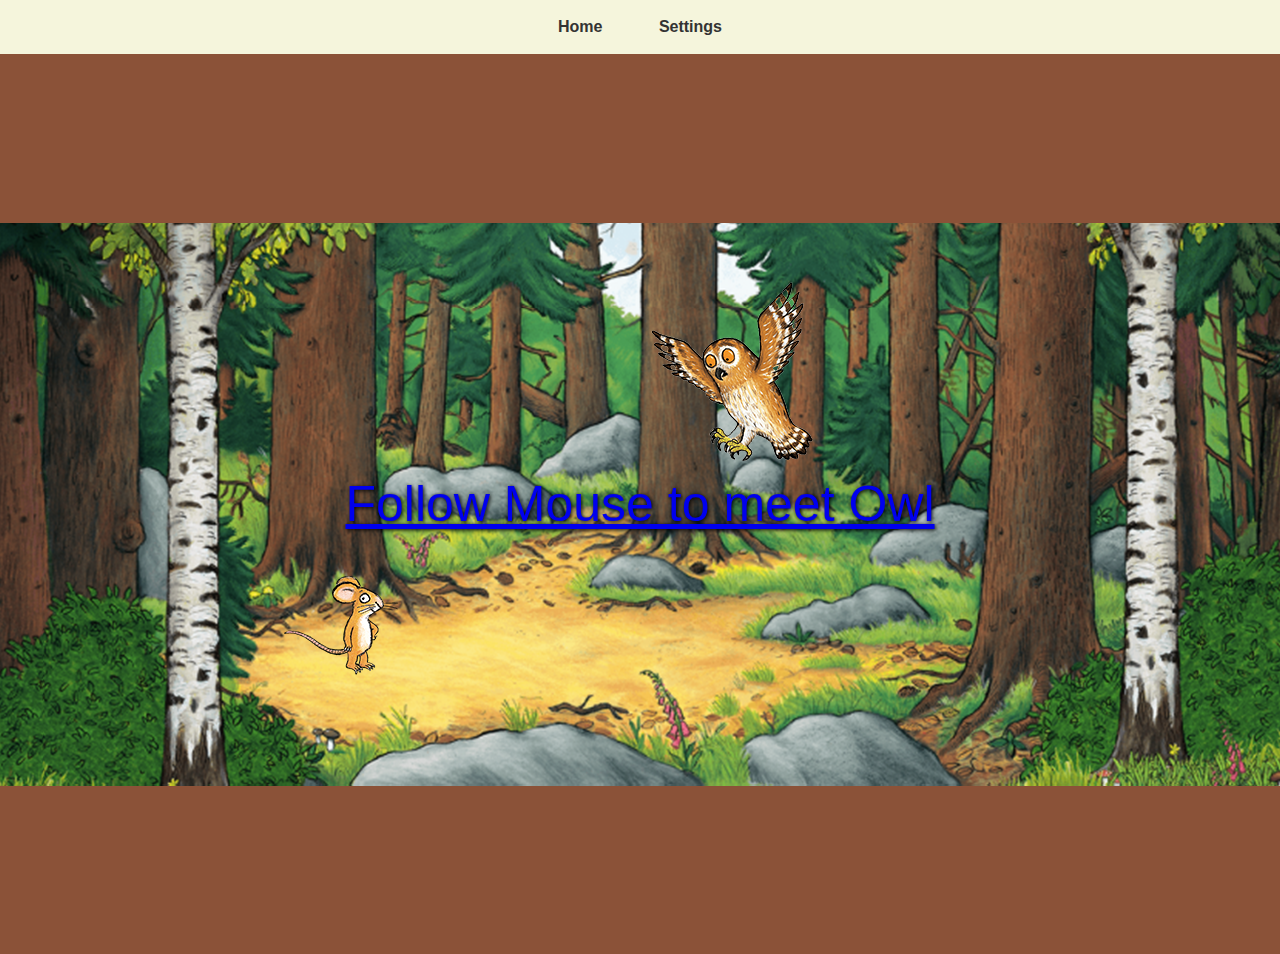
<file: my-site/index.html>
<!DOCTYPE html>
<html>
<head>
<meta charset="UTF-8">
<title>My website: Home page</title>
<link rel="stylesheet" href="styles/styles.css">
<!-- Linking the CSS file to all HTML pages -->
</head>
<body>

<nav>
  <a href="index.html">Home</a>
  <a href="settings.html">Settings</a>
</nav>
<!-- Allowing navigation from all pages -->
<div class="container">

  <section class="one"> <!-- Identifying sections for the content -->
    <div class="story-text"><a href="owl.html">Follow Mouse to meet Owl</a></div>
    <!-- A link to the story for accesibilty -->
    <div class="start"></div>
    <img src="images/mouse and owl.png" >
    <!-- Images named for ease in code -->
  </section>

  <section class="two">
    <img src="images/fox and mouse 1.png" >
    <div class="story-text"><a href="Fox.html">Follow Mouse to meet Fox</a></div>
  </section>

  <section class="third">
    <div class="story-text"><a href="snake.html">Follow Mouse to meet Snake</a></div>
    <div class="start"></div>
    <img src="images/mouse and snake.png" >
  </section>

  <section class="four">
    <div class="story-text"><a href="dragon.html">Follow Mouse to meet Dragon</a></div>
    <img src="images/mouse and dragon.png" >
  </section>

</div>

</body>
</html>
</file>
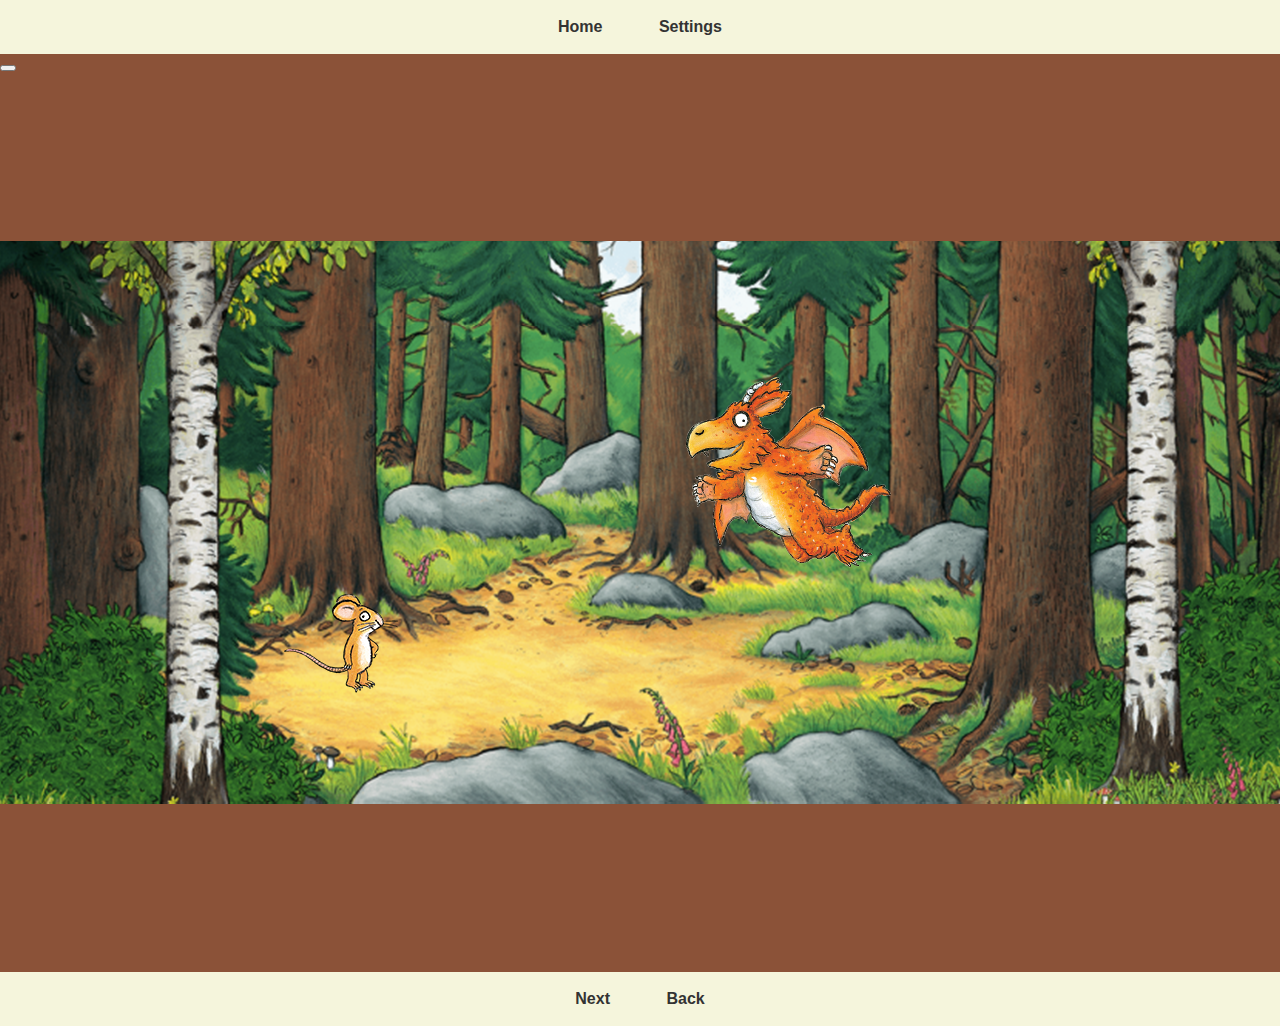
<file: my-site/dragon.html>
<!DOCTYPE html>
<html lang="en" dir="ltr">
  <head>
    <meta charset="utf-8">
    <title></title>
    <link rel="stylesheet" href="styles/styles.css">
  </head>
  <body>

    <nav>
           <a href="index.html"> Home</a>
           <a href="settings.html"> Settings</a>
        </nav>

        <div class="button">
              <button type="button" name="Next"></button>
        </div>
<div class="container">


    <section class="one">
      <img src="images/mouse and dragon.png" >
    </section>

    <section class="two">
      <img src="images/starter.png" >
    </section>
    </div>
<nav>

  <a href="dragon-1.html">Next</a> <!--page one-->
  <a href="dragon.html">Back</a>
</nav>


  </body>
</html>
</file>
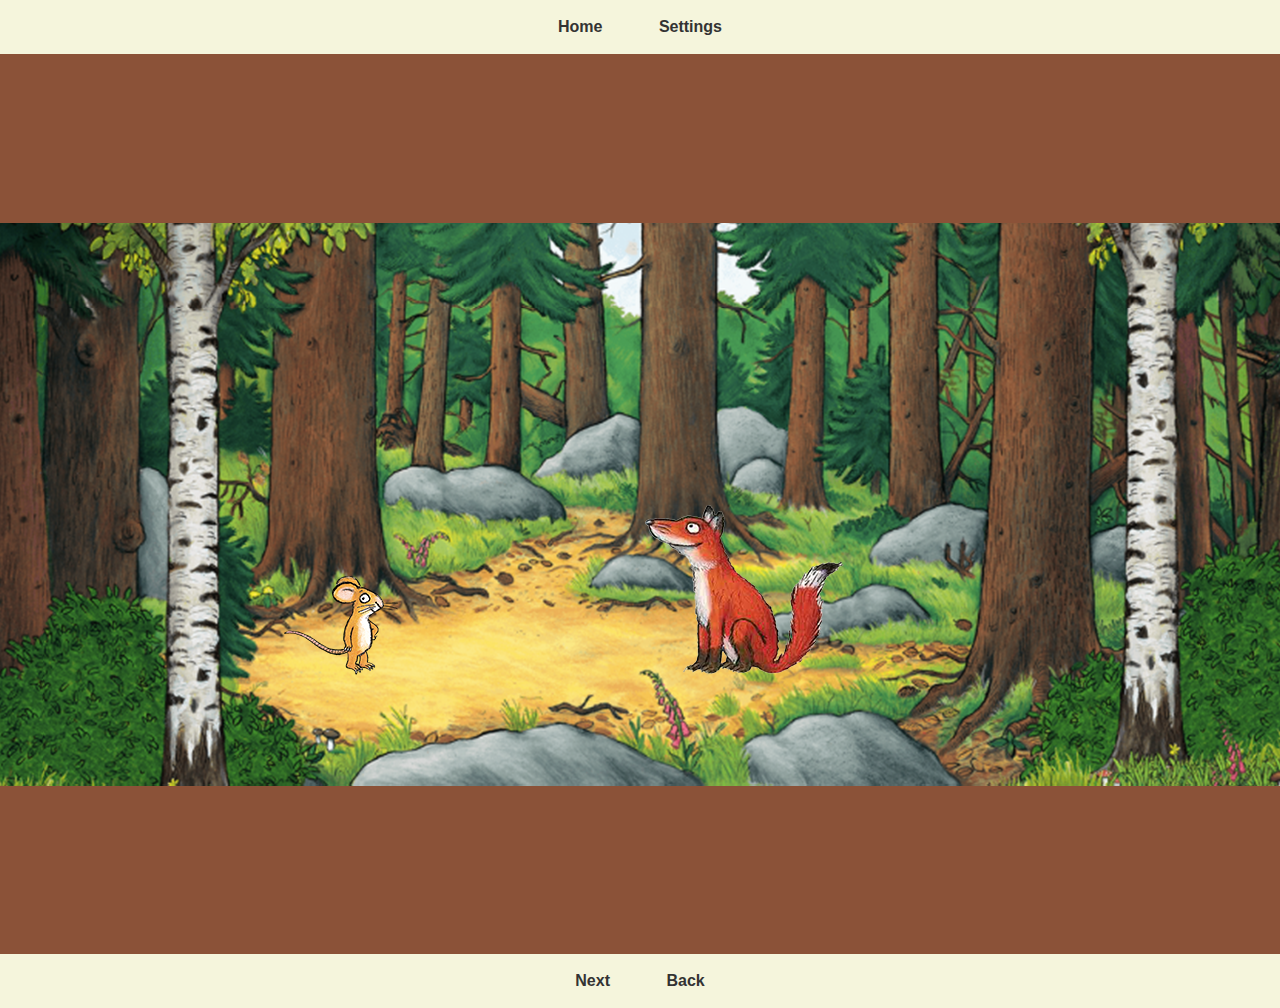
<file: my-site/fox.html>
<!DOCTYPE html>
<html lang="en" dir="ltr">
  <head>
    <meta charset="utf-8">
    <title></title>
    <link rel="stylesheet" href="styles/styles.css">
  </head>
  <body>

    <nav>
           <a href="index.html"> Home</a>
           <a href="settings.html"> Settings</a>

        </nav>
<div class="container">


    <section class="one">
      <img src="images/fox and mouse 1.png" >
    </section>

    <section class="two">
      <img src="images/starter.png" >
    </section>

    </div>
    
    <nav>
      <a href="fox-1.html">Next</a> <!--page one-->
      <a href="fox.html">Back</a>
    </nav>

  </body>
</html>
</file>
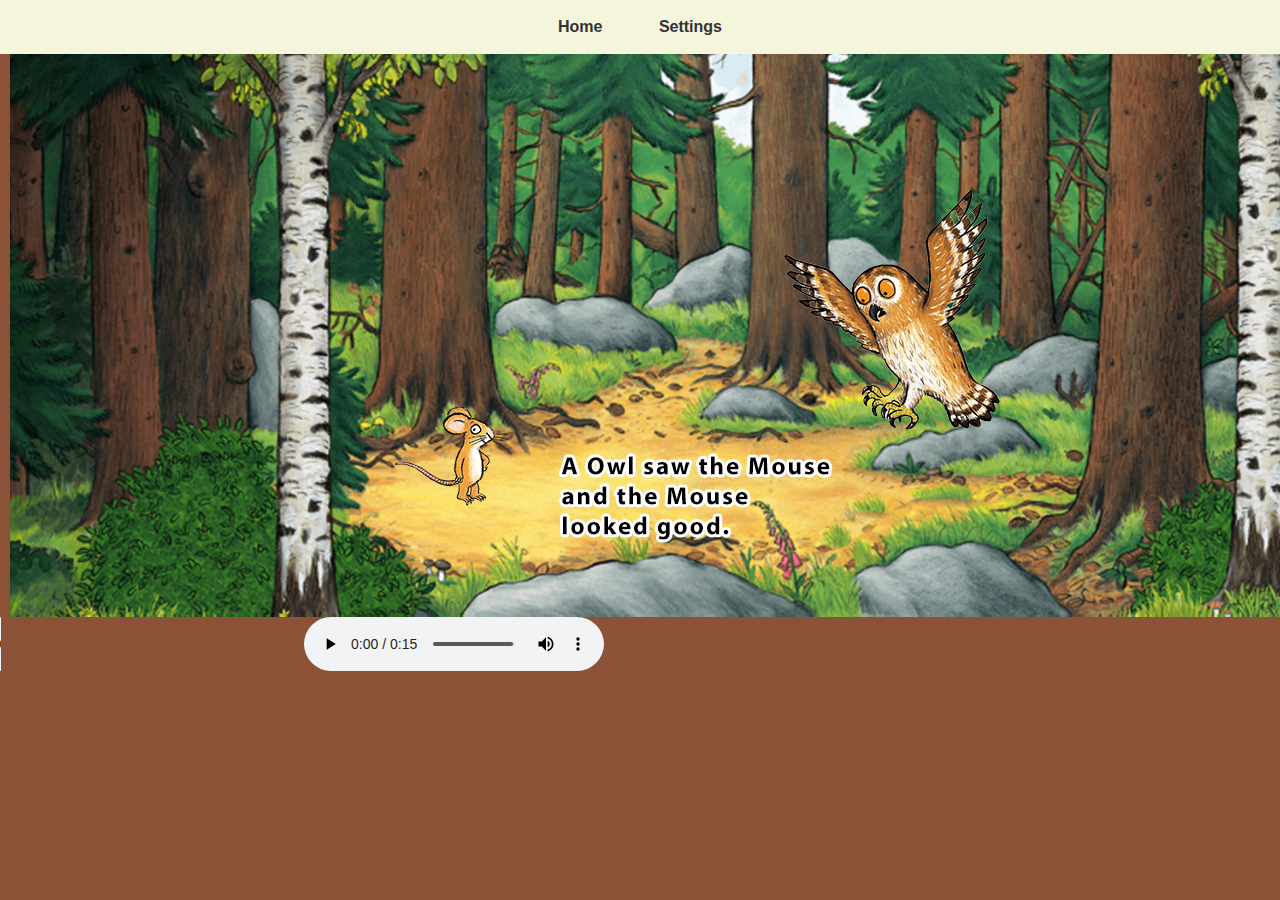
<file: my-site/owl-1.html>
<!DOCTYPE html>
<html lang="en" dir="ltr">
  <head>
    <meta charset="utf-8">
    <title></title>
    <link rel="stylesheet" href="styles/styles.css">
    
  </head>
  <body>

<nav>
  <a href="index.html"> Home</a>
  <a href="settings.html"> Settings</a>
</nav>
<!-- a navigation bar for users to switch between pages -->

<img src="images/owl next.png" alt="">
<audio controls autoplay>
  <source src="audio/voice memo.mp3" type="audio/mpeg">
  Your browser does not support the audio element.
  <!-- added to inform users -->
</audio>

<audio controls autoplay>
    <source src="audio/leaves.mp3" type="audio/mpeg">
  Your browser does not support the audio element.
</audio>


<script src="javascript.js"></script>

  </body>

</html>
</file>
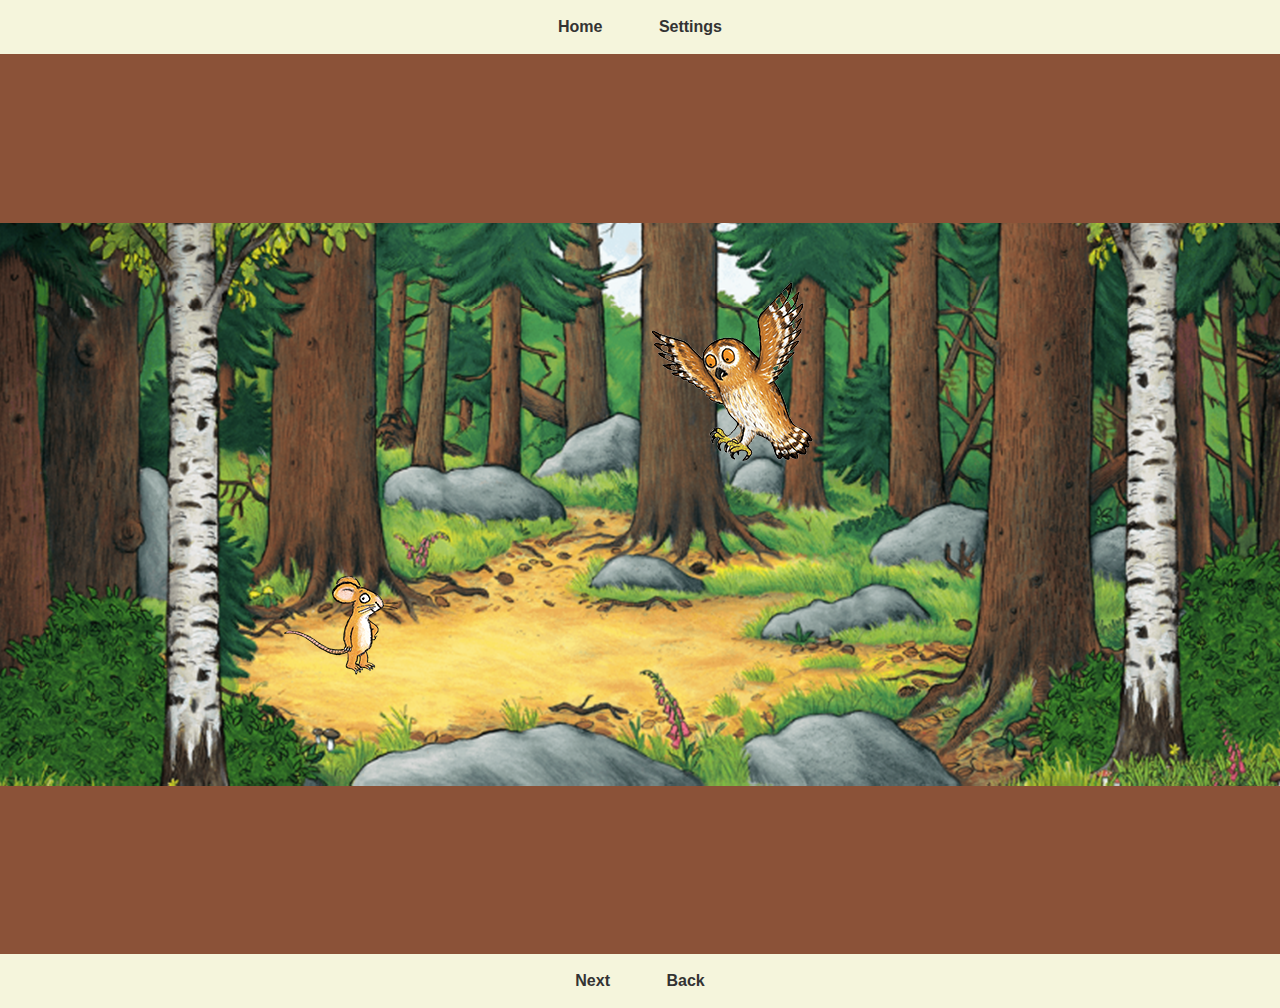
<file: my-site/owl.html>
<!DOCTYPE html>
<html lang="en" dir="ltr">
  <head>
    <meta charset="utf-8">
    <title></title>
    <link rel="stylesheet" href="styles/styles.css">
  </head>
  <body>

    <nav>
           <a href="index.html"> Home</a>
           <a href="settings.html"> Settings</a>

        </nav>
<div class="container">

    <section class="one">
      <img src="images/mouse and owl.png" >
    </section>

    <section class="two">
      <img src="images/starter.png" >
      <!-- code copied from the index to have css relevant for all pages -->
    </section>


    </div>
<nav>
  <a href="owl-1.html">Next</a> <!--page one-->
  <a href="index.html">Back</a>
  <!-- naviagtion after the images to make sure the story is read -->
</nav>
  </body>
</html>
</file>
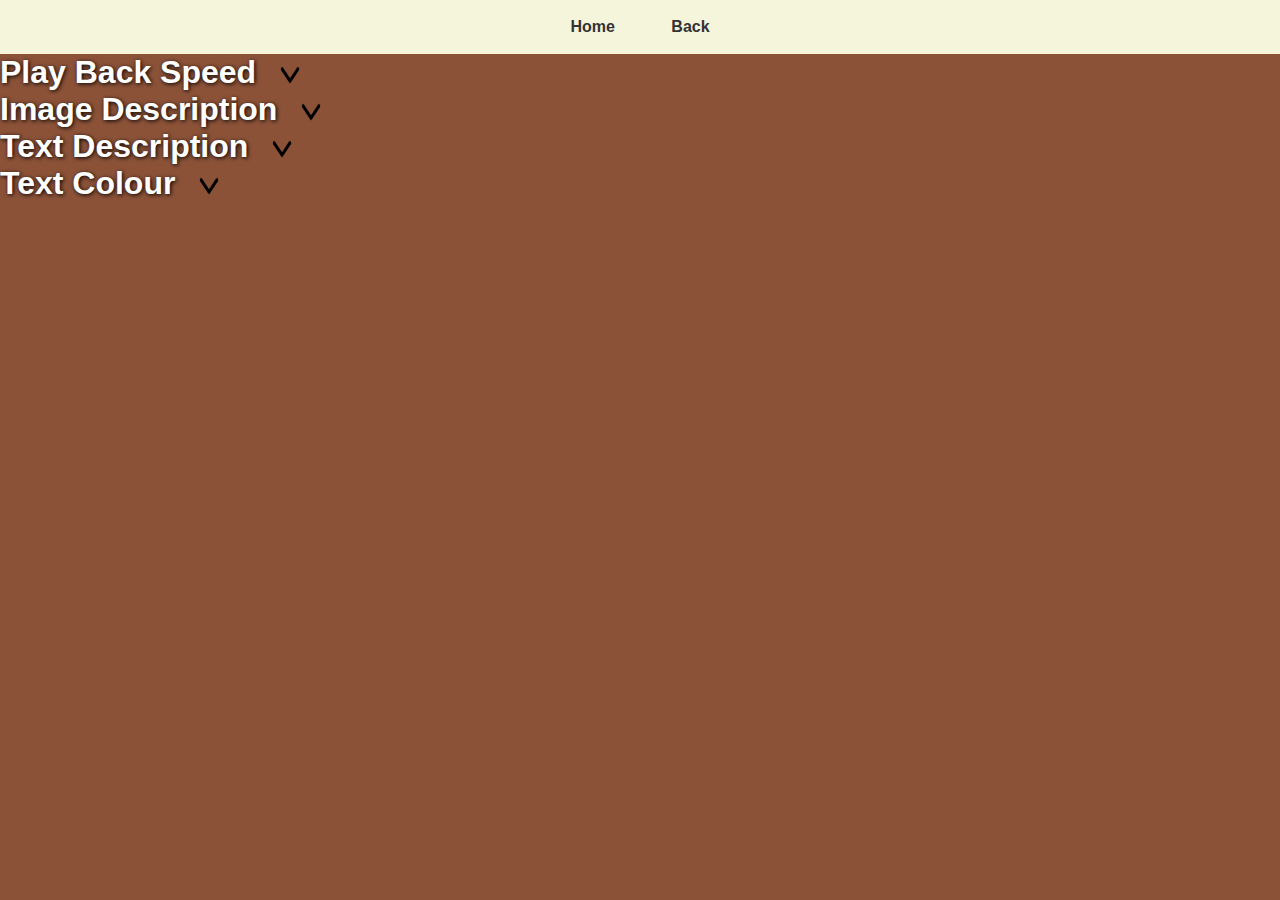
<file: my-site/settings.html>
<!DOCTYPE html>
<html lang="en" dir="ltr">
  <head>
    <meta charset="utf-8">
    <title></title>
    <link rel="stylesheet" href="styles/styles.css">
  </head>
<div id="heading">
<nav>
  <a href="index.html"> Home</a>
   <a href="index.html">Back</a>
   <!-- Allowing navigation from all pages -->
</nav>
</div>

  <body>
    <section=class="settings"> <!-- Identifying sections for the content -->

    <h1>Play Back Speed  <img src="images/arrow.png" width="30" height="20"> <br>
        Image Description <img src="images/arrow.png" width="30" height="20"> <br>
        Text Description <img src="images/arrow.png" width="30" height="20"> <br>
        Text Colour <img src="images/arrow.png" width="30" height="20"> <br>
    </h1>
      </section>

</body>
</html>
</file>
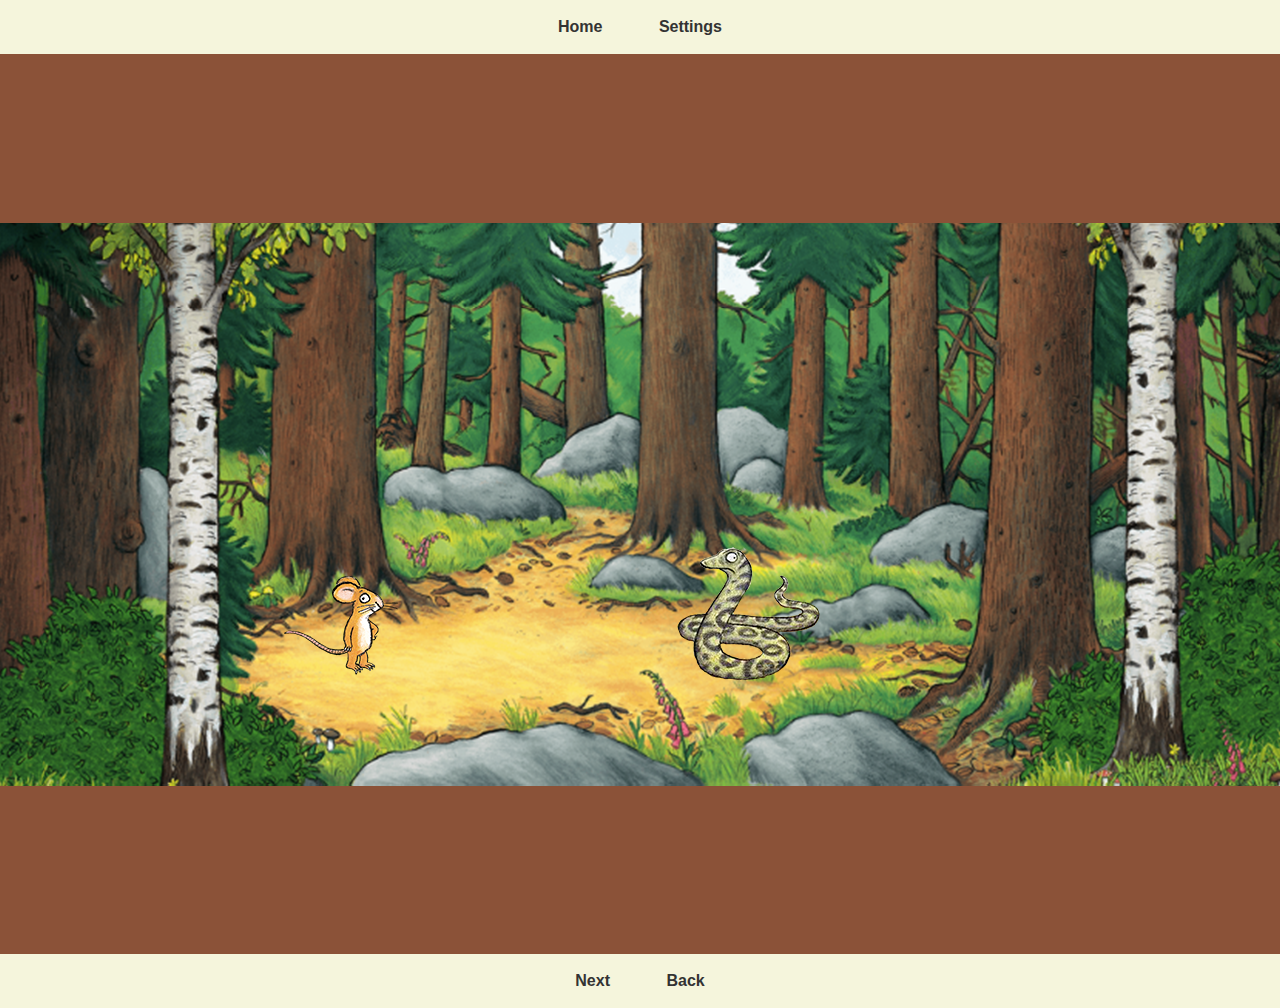
<file: my-site/snake.html>
<!DOCTYPE html>
<html lang="en" dir="ltr">
  <head>
    <meta charset="utf-8">
    <title></title>
    <link rel="stylesheet" href="styles/styles.css">
  </head>
  <body>

    <nav>
           <a href="index.html"> Home</a>
           <a href="settings.html"> Settings</a>

        </nav>
<div class="container">


    <section class="one">
      <img src="images/mouse and snake.png" >
    </section>

    <section class="two">
      <img src="images/starter.png" >
    </section>
    </div>

<nav>
  <a href="snake-1.html">Next</a> <!--page one-->
  <a href="snake.html">Back</a>
</nav>

  </body>
</html>
</file>
<file: my-site/styles/styles.css>
body {
  font-family: Arial, sans-serif;
  margin: 0;
  padding: 0;
  background-color: #8B5238; /* Background color for the entire page */
}

.container {
  scroll-snap-type: y mandatory; /* Enables smooth scroll snapping */
  overflow-y: scroll; /* For vertical scrolling */
  height: 100vh; /* Sets the height to full viewport height */
}

section {
  height: 100vh; /* Sets all the sections to full viewport height */
  display: flex;
  justify-content: center;
  align-items: center;
  scroll-snap-align: start; /* Snaps each section to the top of the viewport when scrolling */
  position: relative; /* Sets the position of each section to relative */
}



.story-text {
  position: absolute; /* Positions the story text absolutely inside the section */
  text-align: center;
  font-size: 50px;
  color: rgb(226, 226, 226); /* The colour of this text */
  top: 50%; /* Positions the story text vertically at the center of the section */
  left: 50%; /* Positions the story text horizontally to the center of the section */
  transform: translate(-50%, -50%); /* Centers the story text */
  text-shadow: 1px 1px 4px #000; /* Adds a text shadow effect */
}

.start {
  position: absolute;
  top: 50%;
  left: 50%;
  color: #8B5238; /* Sets the color of the start element */
  text-decoration-color: #8B5238; /* Sets the color of the text decoration for the start element */
}

.heading {
  font-family: Arial, sans-serif;
  margin: 0;
  padding: 0;
  background-color: #8B5239; /* The background color for the heading section */
}

header {
  background-color: #ddd; /* Background color for the header */
  padding: 10px; /* Adds padding to the header */
}

h1 {
  margin: 0;
  color: inherit;
  text-shadow: 1px 1px 4px #000; /* Adds a text shadow effect to this element */
}

nav {
  background-color: #f5f5dc; /* The background color for the navigation */
  padding: 10px; /* Adds padding to the navigation */
  text-align: center; /* Centers the navigation items */
}

nav a {
  display: inline-block;
  margin: 0 10px; /* Adds margin between the navigation links */
  padding: 8px 16px;
  text-decoration: none;
  font-weight: bold;
  color: #333;
  border-radius: 4px;
  transition: background-color 0.3s ease; /* Adds a smooth transition effect */
}

nav a:hover {
  background-color: #ddd; /* Background color when hovering over a navigation link */
}

figure {
  width: fit page; /* Sizing of the figure fitting to the whole page */
  font-size: 4em;
  line-height: 4em;
  text-align: center;
  word-spacing: 5em;
}

.figure1 {
  width: fit page;
  4em;
line-height: 4em;
text-align: left;
word-spacing: 5em;
}

{
box-sizing: border-box;
}
.settings {
font-family: Arial, sans-serif;
background-color: #8B5238; /* Background color for the settings section */
margin: 0;
padding: 0;
}

.settings {
text-align: center;
padding-top: 50px; /* Adds top padding to the settings section */
}

h1 {
color: #fff;
}

img {
vertical-align: middle;
margin-left: 10px;
}

@media (max-width: 768px) {
h1 {
font-size: 20px; /* Adjusts the font size of the h1 element for smaller screens */
}
}

@media (max-width: 480px) {
h1 {
font-size: 18px; /* Adjusts the font size of the h1 element for even smaller screens */
}
}
</file>
